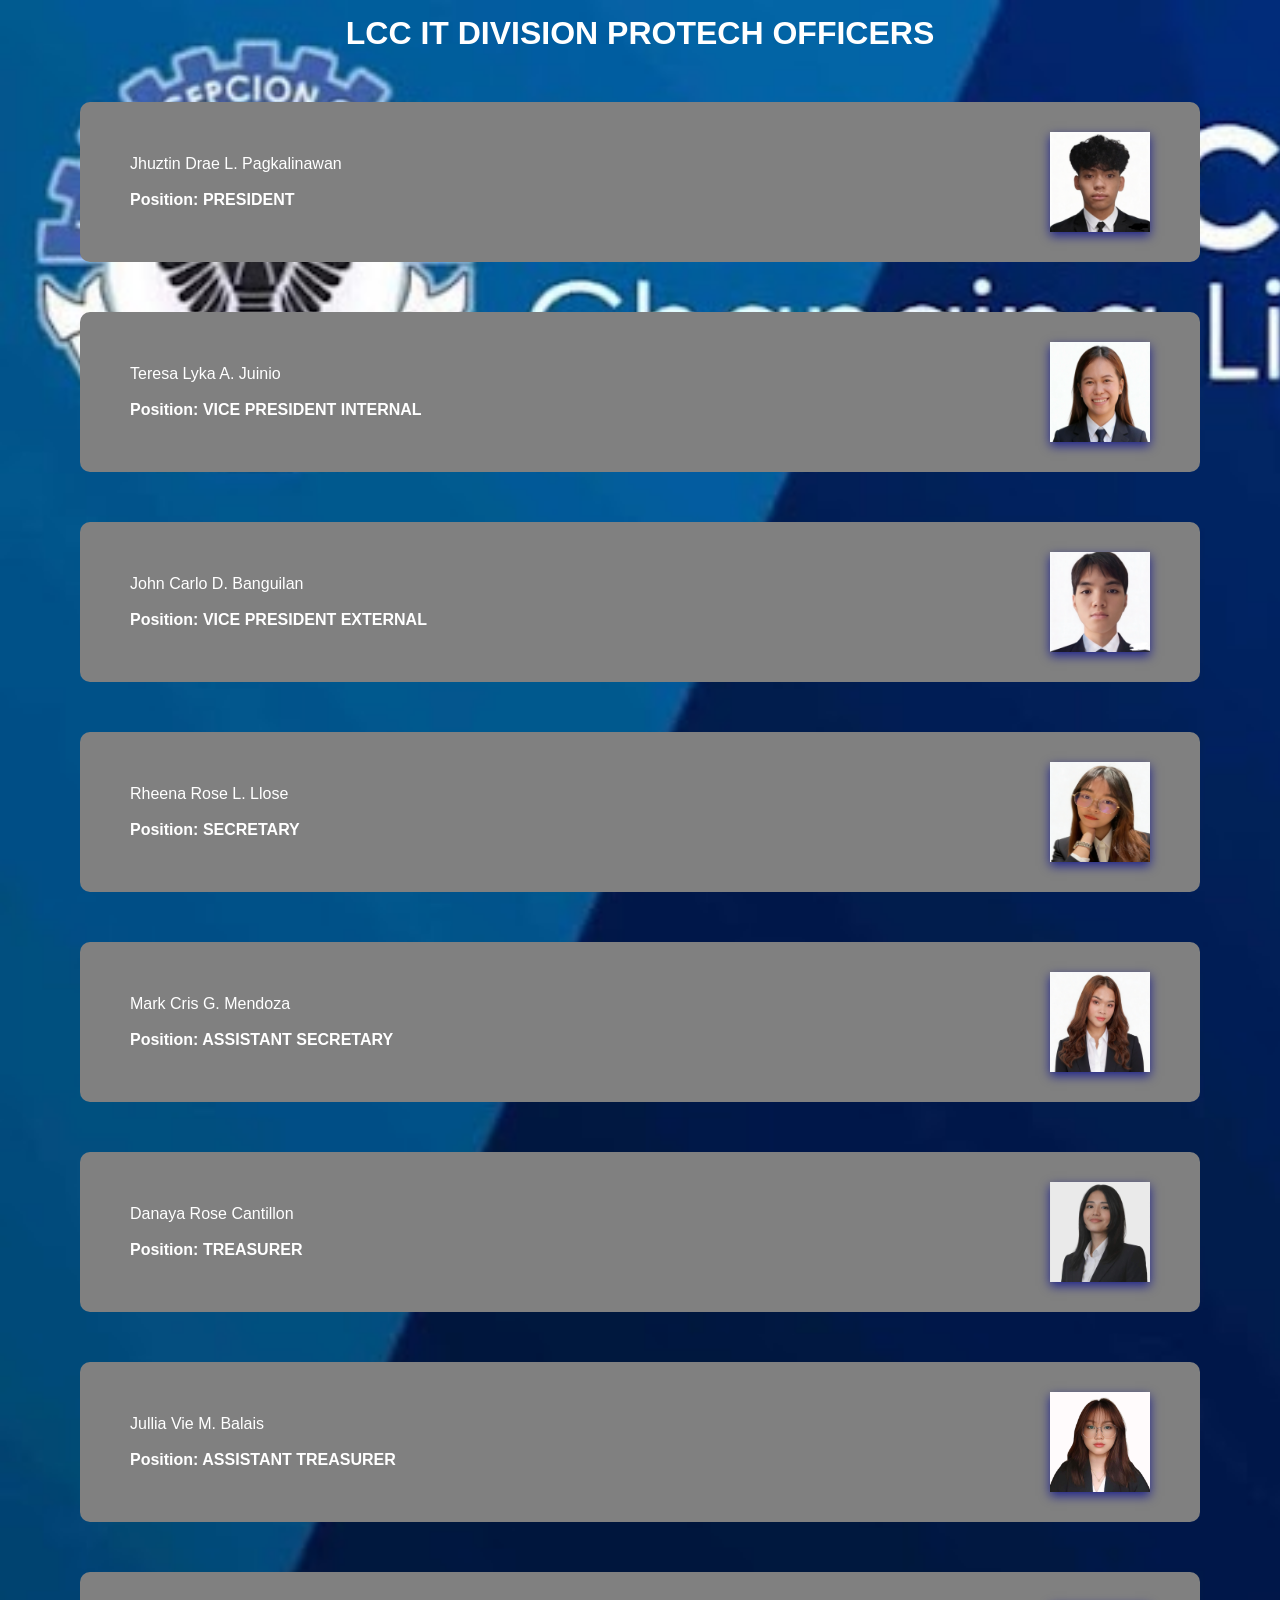
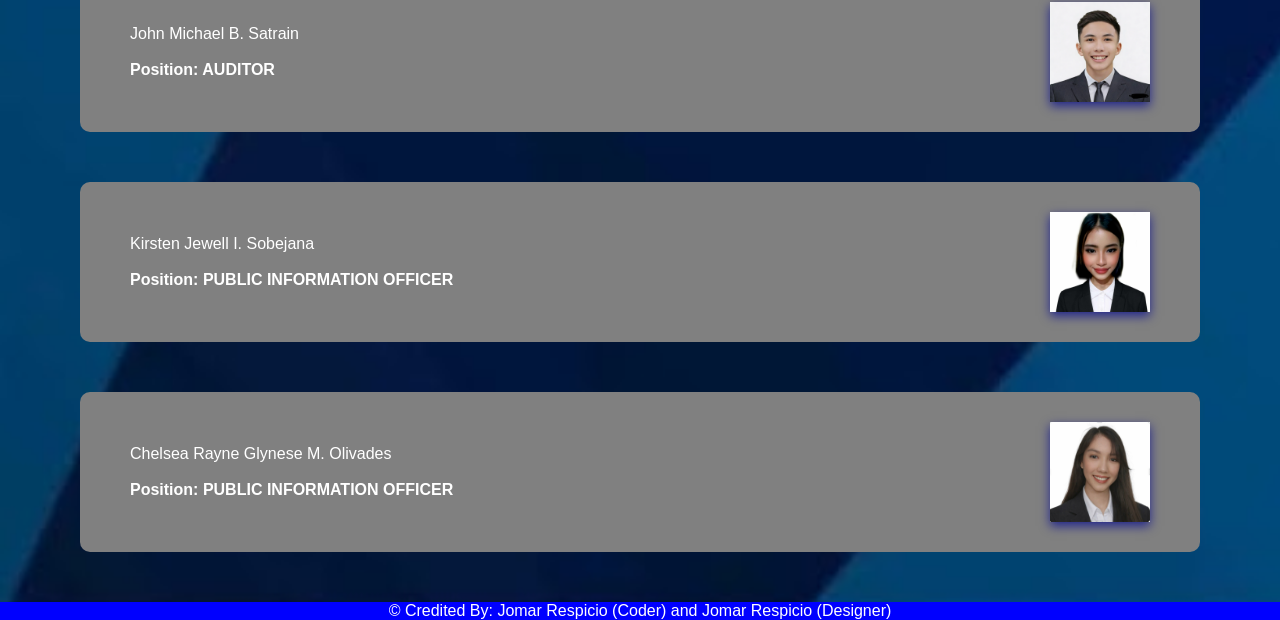
<file: index.html>
<!DOCTYPE html>
<html lang="en">
<head>
    <meta charset="UTF-8">
    <meta name="viewport" content="width=device-width, initial-scale=1.0">
    <title>LCC IT DIVISION PROTECH OFFICERS</title>
    <link rel="stylesheet" href="design/new.css">
</head>
<body background="lcc.jpg" style="background-repeat: no-repeat; background-size: cover;">
    <h1 style="text-align: center; margin-top: 15px;">
        LCC IT DIVISION PROTECH OFFICERS
    </h1>

    <Section class="nav-card">
        <div class="card">
            <span>Jhuztin Drae L. Pagkalinawan <br><br><b>Position: PRESIDENT</b></span>
        </div>
        <div class="card">
            <img src="Jhuztin Drae L Pagkalinawan _ PRESIDENT_.jpg" alt="" class="images">
        </div>
    </Section>

    <Section class="nav-card">
        <div class="card">
            <span>Teresa Lyka A. Juinio <br><br><b>Position: VICE PRESIDENT INTERNAL</b></span>
        </div>
        <div class="card">
            <img src="Teresa Lyka A. Junio _ VP INTERNAL_.jpg" alt="" class="images">
        </div>
    </Section>

    <Section class="nav-card">
        <div class="card">
            <span>John Carlo D. Banguilan <br><br><b>Position: VICE PRESIDENT EXTERNAL</b></span>
        </div>
        <div class="card">
            <img src="John Carlo D. Banguilan _ VP EXTERNAL_.jpg" alt="" class="images">
        </div>
    </Section>

    <Section class="nav-card">
        <div class="card">
            <span>Rheena Rose L. Llose <br><br><b>Position: SECRETARY</b></span>
        </div>
        <div class="card">
            <img src="Rheena Rose L. Llose _ SECRETARY_.jpg" alt="" class="images">
        </div>
    </Section>

    <Section class="nav-card">
        <div class="card">
            <span>Mark Cris G. Mendoza <br><br><b>Position: ASSISTANT SECRETARY</b></span>
        </div>
        <div class="card">
            <img src="Mark Cris G. Mendoza _ ASST. SECRETARY_.jpg" alt="" class="images">
        </div>
    </Section>

    <Section class="nav-card">
        <div class="card">
            <span>Danaya Rose Cantillon <br><br><b>Position: TREASURER</b></span>
        </div>
        <div class="card">
            <img src="Danaya Rose Cantillon _ TREASURER_.jpg" alt="" class="images">
        </div>
    </Section>

    <Section class="nav-card">
        <div class="card">
            <span>Jullia Vie M. Balais <br><br><b>Position: ASSISTANT TREASURER</b></span>
        </div>
        <div class="card">
            <img src="Jullia Vie M. Balais _ ASST. TREASURER_.jpg" alt="" class="images">
        </div>
    </Section>

    <Section class="nav-card">
        <div class="card">
            <span>John Michael B. Satrain <br><br><b>Position: AUDITOR</b></span>
        </div>
        <div class="card">
            <img src="John Michael B. Satrain _ AUDITOR_.jpg" alt="" class="images">
        </div>
    </Section>

    <Section class="nav-card">
        <div class="card">
            <span>Kirsten Jewell I. Sobejana <br><br><b>Position: PUBLIC INFORMATION OFFICER</b></span>
        </div>
        <div class="card">
            <img src="Kirsten Jewell I. Sobejana _ PIO_.jpg" alt="" class="images">
        </div>
    </Section>

    <Section class="nav-card">
        <div class="card">
            <span>Chelsea Rayne Glynese M. Olivades <br><br><b>Position: PUBLIC INFORMATION OFFICER</b></span>
        </div>
        <div class="card">
            <img src="Chelsea Rayne Glynese M. Olavides _ PRO_.jpg" alt="" class="images">
        </div>
    </Section>

    <footer class="Credits">
        &copy; Credited By: Jomar Respicio (Coder) and Jomar Respicio (Designer)
    </footer>
</body>
</html>
</file>
<file: design/new.css>
*{
    margin: 0;
    padding: 0;
    box-sizing: border-box;
    font-family: Arial, Helvetica, sans-serif;
    color: #ffffff;
}

.nav-card{
    display: flex;
    justify-content: space-between;
    background-color: gray;
    margin: 50px 80px 50px 80px;
    border-radius: 10px;
}

.card{
    display: flex;
    align-items: center;
    margin: 30px 50px 30px 50px;
}

.images{
    width: 100px;
    height: 100px;
    box-shadow: 0 4px 10px rgba(0, 7, 142, 0.762);
}

.Credits{
    text-align: center;
    background-color: blue;
}
</file>
